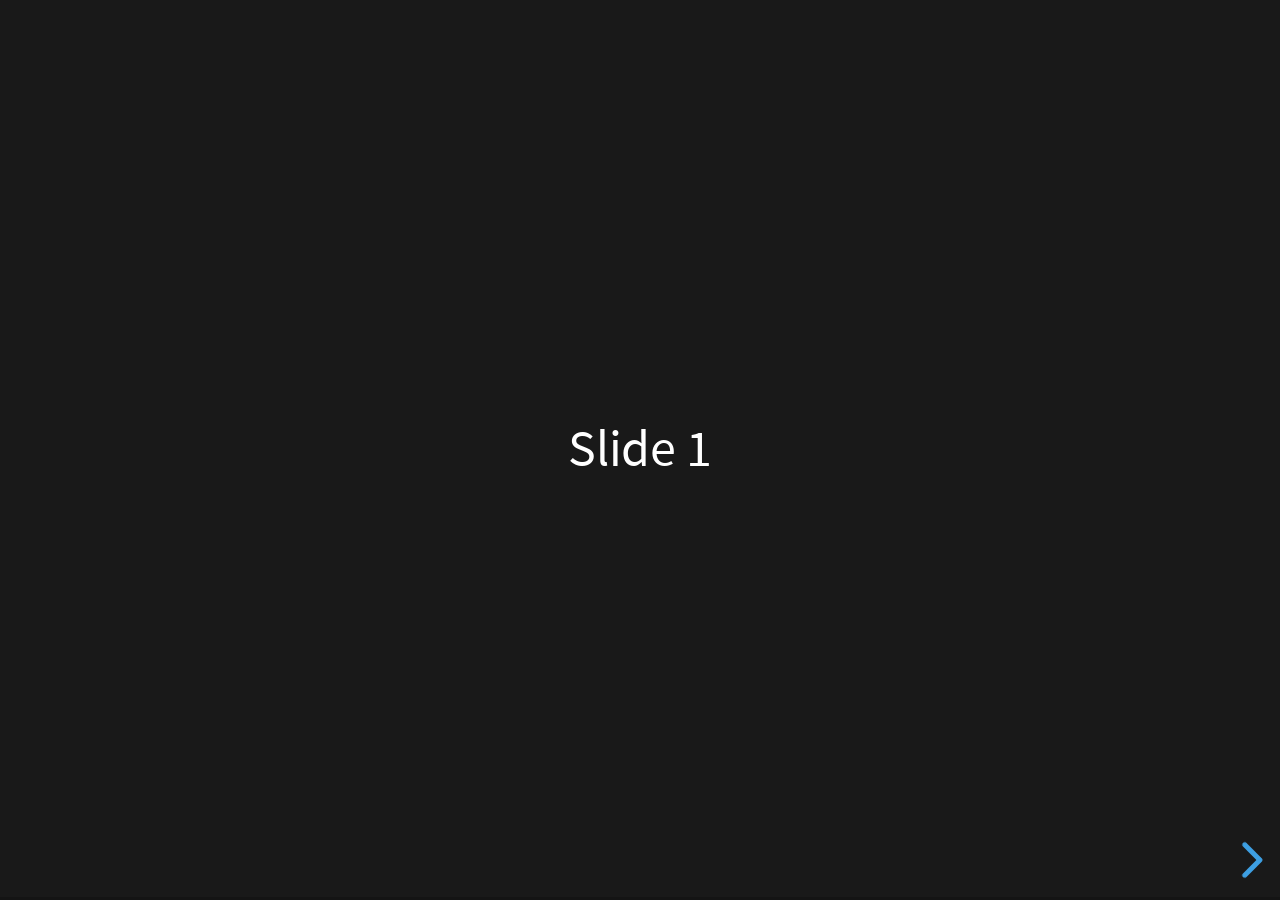
<file: presentation/vendor/reveal/index.html>
<!doctype html>
<html lang="en">
	<head>
		<meta charset="utf-8">
		<meta name="viewport" content="width=device-width, initial-scale=1.0, maximum-scale=1.0, user-scalable=no">

		<title>reveal.js</title>

		<link rel="stylesheet" href="dist/reset.css">
		<link rel="stylesheet" href="dist/reveal.css">
		<link rel="stylesheet" href="dist/theme/black.css">

		<!-- Theme used for syntax highlighted code -->
		<link rel="stylesheet" href="plugin/highlight/monokai.css">
	</head>
	<body>
		<div class="reveal">
			<div class="slides">
				<section>Slide 1</section>
				<section>Slide 2</section>
			</div>
		</div>

		<script src="dist/reveal.js"></script>
		<script src="plugin/notes/notes.js"></script>
		<script src="plugin/markdown/markdown.js"></script>
		<script src="plugin/highlight/highlight.js"></script>
		<script>
			// More info about initialization & config:
			// - https://revealjs.com/initialization/
			// - https://revealjs.com/config/
			Reveal.initialize({
				hash: true,

				// Learn about plugins: https://revealjs.com/plugins/
				plugins: [ RevealMarkdown, RevealHighlight, RevealNotes ]
			});
		</script>
	</body>
</html>
</file>
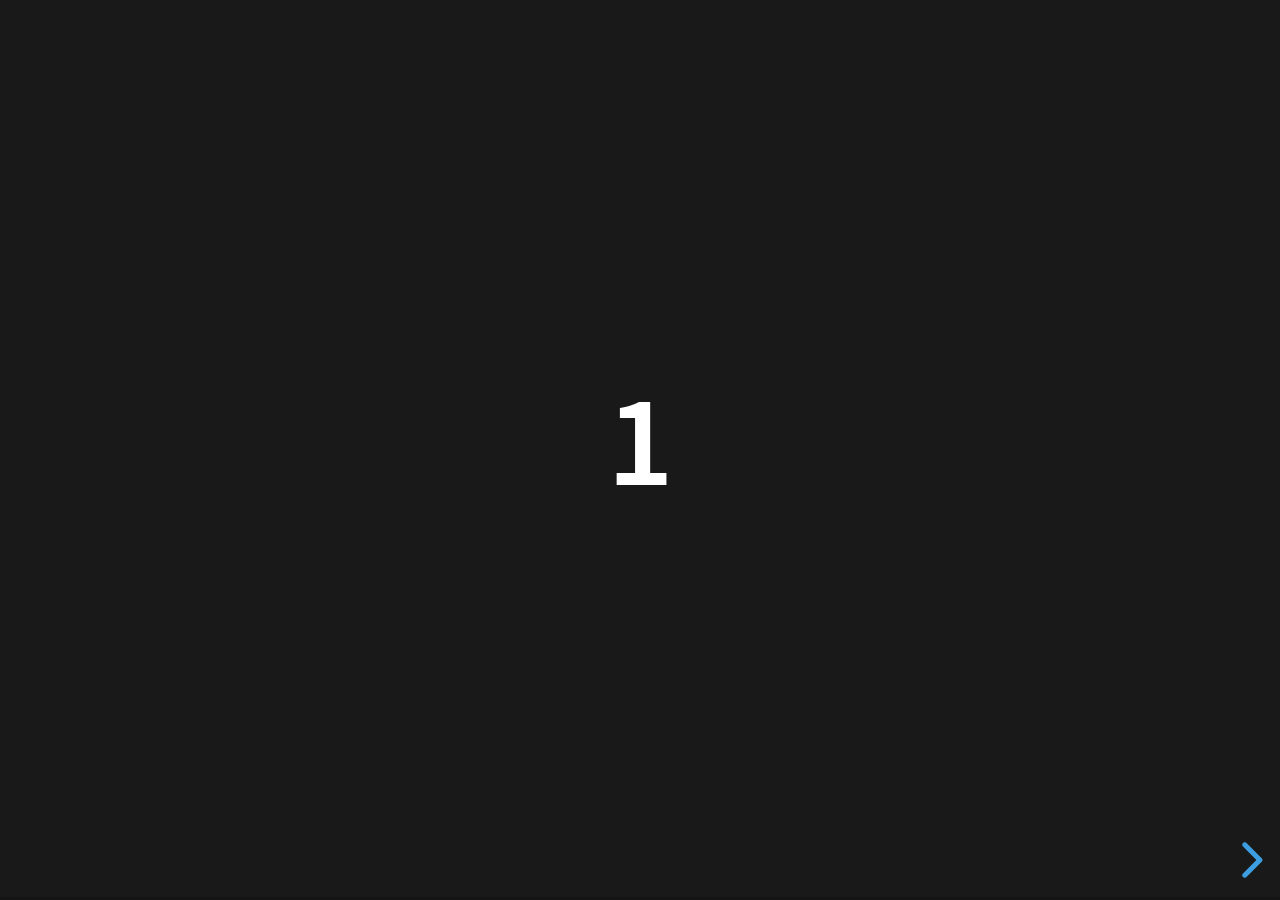
<file: presentation/vendor/reveal/examples/500-slides.html>
<!doctype html>
<html lang="en">
	<head>
		<meta charset="utf-8">

		<title>reveal.js - 500 slides</title>

		<meta name="viewport" content="width=device-width, initial-scale=1.0, maximum-scale=1.0, user-scalable=no">

		<link rel="stylesheet" href="../dist/reveal.css">
		<link rel="stylesheet" href="../dist/theme/black.css">
	</head>

	<body>
		<div class="reveal">
			<div class="slides">
				<section><h1>1</h1></section>
				<section><h1>2</h1></section>
				<section><h1>3</h1></section>
				<section><h1>4</h1></section>
				<section><h1>5</h1></section>
				<section><h1>6</h1></section>
				<section><h1>7</h1></section>
				<section><h1>8</h1></section>
				<section><h1>9</h1></section>
				<section><h1>10</h1></section>
				<section><h1>11</h1></section>
				<section><h1>12</h1></section>
				<section><h1>13</h1></section>
				<section><h1>14</h1></section>
				<section><h1>15</h1></section>
				<section><h1>16</h1></section>
				<section><h1>17</h1></section>
				<section><h1>18</h1></section>
				<section><h1>19</h1></section>
				<section><h1>20</h1></section>
				<section><h1>21</h1></section>
				<section><h1>22</h1></section>
				<section><h1>23</h1></section>
				<section><h1>24</h1></section>
				<section><h1>25</h1></section>
				<section><h1>26</h1></section>
				<section><h1>27</h1></section>
				<section><h1>28</h1></section>
				<section><h1>29</h1></section>
				<section><h1>30</h1></section>
				<section><h1>31</h1></section>
				<section><h1>32</h1></section>
				<section><h1>33</h1></section>
				<section><h1>34</h1></section>
				<section><h1>35</h1></section>
				<section><h1>36</h1></section>
				<section><h1>37</h1></section>
				<section><h1>38</h1></section>
				<section><h1>39</h1></section>
				<section><h1>40</h1></section>
				<section><h1>41</h1></section>
				<section><h1>42</h1></section>
				<section><h1>43</h1></section>
				<section><h1>44</h1></section>
				<section><h1>45</h1></section>
				<section><h1>46</h1></section>
				<section><h1>47</h1></section>
				<section><h1>48</h1></section>
				<section><h1>49</h1></section>
				<section><h1>50</h1></section>
				<section><h1>51</h1></section>
				<section><h1>52</h1></section>
				<section><h1>53</h1></section>
				<section><h1>54</h1></section>
				<section><h1>55</h1></section>
				<section><h1>56</h1></section>
				<section><h1>57</h1></section>
				<section><h1>58</h1></section>
				<section><h1>59</h1></section>
				<section><h1>60</h1></section>
				<section><h1>61</h1></section>
				<section><h1>62</h1></section>
				<section><h1>63</h1></section>
				<section><h1>64</h1></section>
				<section><h1>65</h1></section>
				<section><h1>66</h1></section>
				<section><h1>67</h1></section>
				<section><h1>68</h1></section>
				<section><h1>69</h1></section>
				<section><h1>70</h1></section>
				<section><h1>71</h1></section>
				<section><h1>72</h1></section>
				<section><h1>73</h1></section>
				<section><h1>74</h1></section>
				<section><h1>75</h1></section>
				<section><h1>76</h1></section>
				<section><h1>77</h1></section>
				<section><h1>78</h1></section>
				<section><h1>79</h1></section>
				<section><h1>80</h1></section>
				<section><h1>81</h1></section>
				<section><h1>82</h1></section>
				<section><h1>83</h1></section>
				<section><h1>84</h1></section>
				<section><h1>85</h1></section>
				<section><h1>86</h1></section>
				<section><h1>87</h1></section>
				<section><h1>88</h1></section>
				<section><h1>89</h1></section>
				<section><h1>90</h1></section>
				<section><h1>91</h1></section>
				<section><h1>92</h1></section>
				<section><h1>93</h1></section>
				<section><h1>94</h1></section>
				<section><h1>95</h1></section>
				<section><h1>96</h1></section>
				<section><h1>97</h1></section>
				<section><h1>98</h1></section>
				<section><h1>99</h1></section>
				<section><h1>100</h1></section>
				<section><h1>101</h1></section>
				<section><h1>102</h1></section>
				<section><h1>103</h1></section>
				<section><h1>104</h1></section>
				<section><h1>105</h1></section>
				<section><h1>106</h1></section>
				<section><h1>107</h1></section>
				<section><h1>108</h1></section>
				<section><h1>109</h1></section>
				<section><h1>110</h1></section>
				<section><h1>111</h1></section>
				<section><h1>112</h1></section>
				<section><h1>113</h1></section>
				<section><h1>114</h1></section>
				<section><h1>115</h1></section>
				<section><h1>116</h1></section>
				<section><h1>117</h1></section>
				<section><h1>118</h1></section>
				<section><h1>119</h1></section>
				<section><h1>120</h1></section>
				<section><h1>121</h1></section>
				<section><h1>122</h1></section>
				<section><h1>123</h1></section>
				<section><h1>124</h1></section>
				<section><h1>125</h1></section>
				<section><h1>126</h1></section>
				<section><h1>127</h1></section>
				<section><h1>128</h1></section>
				<section><h1>129</h1></section>
				<section><h1>130</h1></section>
				<section><h1>131</h1></section>
				<section><h1>132</h1></section>
				<section><h1>133</h1></section>
				<section><h1>134</h1></section>
				<section><h1>135</h1></section>
				<section><h1>136</h1></section>
				<section><h1>137</h1></section>
				<section><h1>138</h1></section>
				<section><h1>139</h1></section>
				<section><h1>140</h1></section>
				<section><h1>141</h1></section>
				<section><h1>142</h1></section>
				<section><h1>143</h1></section>
				<section><h1>144</h1></section>
				<section><h1>145</h1></section>
				<section><h1>146</h1></section>
				<section><h1>147</h1></section>
				<section><h1>148</h1></section>
				<section><h1>149</h1></section>
				<section><h1>150</h1></section>
				<section><h1>151</h1></section>
				<section><h1>152</h1></section>
				<section><h1>153</h1></section>
				<section><h1>154</h1></section>
				<section><h1>155</h1></section>
				<section><h1>156</h1></section>
				<section><h1>157</h1></section>
				<section><h1>158</h1></section>
				<section><h1>159</h1></section>
				<section><h1>160</h1></section>
				<section><h1>161</h1></section>
				<section><h1>162</h1></section>
				<section><h1>163</h1></section>
				<section><h1>164</h1></section>
				<section><h1>165</h1></section>
				<section><h1>166</h1></section>
				<section><h1>167</h1></section>
				<section><h1>168</h1></section>
				<section><h1>169</h1></section>
				<section><h1>170</h1></section>
				<section><h1>171</h1></section>
				<section><h1>172</h1></section>
				<section><h1>173</h1></section>
				<section><h1>174</h1></section>
				<section><h1>175</h1></section>
				<section><h1>176</h1></section>
				<section><h1>177</h1></section>
				<section><h1>178</h1></section>
				<section><h1>179</h1></section>
				<section><h1>180</h1></section>
				<section><h1>181</h1></section>
				<section><h1>182</h1></section>
				<section><h1>183</h1></section>
				<section><h1>184</h1></section>
				<section><h1>185</h1></section>
				<section><h1>186</h1></section>
				<section><h1>187</h1></section>
				<section><h1>188</h1></section>
				<section><h1>189</h1></section>
				<section><h1>190</h1></section>
				<section><h1>191</h1></section>
				<section><h1>192</h1></section>
				<section><h1>193</h1></section>
				<section><h1>194</h1></section>
				<section><h1>195</h1></section>
				<section><h1>196</h1></section>
				<section><h1>197</h1></section>
				<section><h1>198</h1></section>
				<section><h1>199</h1></section>
				<section><h1>200</h1></section>
				<section><h1>201</h1></section>
				<section><h1>202</h1></section>
				<section><h1>203</h1></section>
				<section><h1>204</h1></section>
				<section><h1>205</h1></section>
				<section><h1>206</h1></section>
				<section><h1>207</h1></section>
				<section><h1>208</h1></section>
				<section><h1>209</h1></section>
				<section><h1>210</h1></section>
				<section><h1>211</h1></section>
				<section><h1>212</h1></section>
				<section><h1>213</h1></section>
				<section><h1>214</h1></section>
				<section><h1>215</h1></section>
				<section><h1>216</h1></section>
				<section><h1>217</h1></section>
				<section><h1>218</h1></section>
				<section><h1>219</h1></section>
				<section><h1>220</h1></section>
				<section><h1>221</h1></section>
				<section><h1>222</h1></section>
				<section><h1>223</h1></section>
				<section><h1>224</h1></section>
				<section><h1>225</h1></section>
				<section><h1>226</h1></section>
				<section><h1>227</h1></section>
				<section><h1>228</h1></section>
				<section><h1>229</h1></section>
				<section><h1>230</h1></section>
				<section><h1>231</h1></section>
				<section><h1>232</h1></section>
				<section><h1>233</h1></section>
				<section><h1>234</h1></section>
				<section><h1>235</h1></section>
				<section><h1>236</h1></section>
				<section><h1>237</h1></section>
				<section><h1>238</h1></section>
				<section><h1>239</h1></section>
				<section><h1>240</h1></section>
				<section><h1>241</h1></section>
				<section><h1>242</h1></section>
				<section><h1>243</h1></section>
				<section><h1>244</h1></section>
				<section><h1>245</h1></section>
				<section><h1>246</h1></section>
				<section><h1>247</h1></section>
				<section><h1>248</h1></section>
				<section><h1>249</h1></section>
				<section><h1>250</h1></section>
				<section><h1>251</h1></section>
				<section><h1>252</h1></section>
				<section><h1>253</h1></section>
				<section><h1>254</h1></section>
				<section><h1>255</h1></section>
				<section><h1>256</h1></section>
				<section><h1>257</h1></section>
				<section><h1>258</h1></section>
				<section><h1>259</h1></section>
				<section><h1>260</h1></section>
				<section><h1>261</h1></section>
				<section><h1>262</h1></section>
				<section><h1>263</h1></section>
				<section><h1>264</h1></section>
				<section><h1>265</h1></section>
				<section><h1>266</h1></section>
				<section><h1>267</h1></section>
				<section><h1>268</h1></section>
				<section><h1>269</h1></section>
				<section><h1>270</h1></section>
				<section><h1>271</h1></section>
				<section><h1>272</h1></section>
				<section><h1>273</h1></section>
				<section><h1>274</h1></section>
				<section><h1>275</h1></section>
				<section><h1>276</h1></section>
				<section><h1>277</h1></section>
				<section><h1>278</h1></section>
				<section><h1>279</h1></section>
				<section><h1>280</h1></section>
				<section><h1>281</h1></section>
				<section><h1>282</h1></section>
				<section><h1>283</h1></section>
				<section><h1>284</h1></section>
				<section><h1>285</h1></section>
				<section><h1>286</h1></section>
				<section><h1>287</h1></section>
				<section><h1>288</h1></section>
				<section><h1>289</h1></section>
				<section><h1>290</h1></section>
				<section><h1>291</h1></section>
				<section><h1>292</h1></section>
				<section><h1>293</h1></section>
				<section><h1>294</h1></section>
				<section><h1>295</h1></section>
				<section><h1>296</h1></section>
				<section><h1>297</h1></section>
				<section><h1>298</h1></section>
				<section><h1>299</h1></section>
				<section><h1>300</h1></section>
				<section><h1>301</h1></section>
				<section><h1>302</h1></section>
				<section><h1>303</h1></section>
				<section><h1>304</h1></section>
				<section><h1>305</h1></section>
				<section><h1>306</h1></section>
				<section><h1>307</h1></section>
				<section><h1>308</h1></section>
				<section><h1>309</h1></section>
				<section><h1>310</h1></section>
				<section><h1>311</h1></section>
				<section><h1>312</h1></section>
				<section><h1>313</h1></section>
				<section><h1>314</h1></section>
				<section><h1>315</h1></section>
				<section><h1>316</h1></section>
				<section><h1>317</h1></section>
				<section><h1>318</h1></section>
				<section><h1>319</h1></section>
				<section><h1>320</h1></section>
				<section><h1>321</h1></section>
				<section><h1>322</h1></section>
				<section><h1>323</h1></section>
				<section><h1>324</h1></section>
				<section><h1>325</h1></section>
				<section><h1>326</h1></section>
				<section><h1>327</h1></section>
				<section><h1>328</h1></section>
				<section><h1>329</h1></section>
				<section><h1>330</h1></section>
				<section><h1>331</h1></section>
				<section><h1>332</h1></section>
				<section><h1>333</h1></section>
				<section><h1>334</h1></section>
				<section><h1>335</h1></section>
				<section><h1>336</h1></section>
				<section><h1>337</h1></section>
				<section><h1>338</h1></section>
				<section><h1>339</h1></section>
				<section><h1>340</h1></section>
				<section><h1>341</h1></section>
				<section><h1>342</h1></section>
				<section><h1>343</h1></section>
				<section><h1>344</h1></section>
				<section><h1>345</h1></section>
				<section><h1>346</h1></section>
				<section><h1>347</h1></section>
				<section><h1>348</h1></section>
				<section><h1>349</h1></section>
				<section><h1>350</h1></section>
				<section><h1>351</h1></section>
				<section><h1>352</h1></section>
				<section><h1>353</h1></section>
				<section><h1>354</h1></section>
				<section><h1>355</h1></section>
				<section><h1>356</h1></section>
				<section><h1>357</h1></section>
				<section><h1>358</h1></section>
				<section><h1>359</h1></section>
				<section><h1>360</h1></section>
				<section><h1>361</h1></section>
				<section><h1>362</h1></section>
				<section><h1>363</h1></section>
				<section><h1>364</h1></section>
				<section><h1>365</h1></section>
				<section><h1>366</h1></section>
				<section><h1>367</h1></section>
				<section><h1>368</h1></section>
				<section><h1>369</h1></section>
				<section><h1>370</h1></section>
				<section><h1>371</h1></section>
				<section><h1>372</h1></section>
				<section><h1>373</h1></section>
				<section><h1>374</h1></section>
				<section><h1>375</h1></section>
				<section><h1>376</h1></section>
				<section><h1>377</h1></section>
				<section><h1>378</h1></section>
				<section><h1>379</h1></section>
				<section><h1>380</h1></section>
				<section><h1>381</h1></section>
				<section><h1>382</h1></section>
				<section><h1>383</h1></section>
				<section><h1>384</h1></section>
				<section><h1>385</h1></section>
				<section><h1>386</h1></section>
				<section><h1>387</h1></section>
				<section><h1>388</h1></section>
				<section><h1>389</h1></section>
				<section><h1>390</h1></section>
				<section><h1>391</h1></section>
				<section><h1>392</h1></section>
				<section><h1>393</h1></section>
				<section><h1>394</h1></section>
				<section><h1>395</h1></section>
				<section><h1>396</h1></section>
				<section><h1>397</h1></section>
				<section><h1>398</h1></section>
				<section><h1>399</h1></section>
				<section><h1>400</h1></section>
				<section><h1>401</h1></section>
				<section><h1>402</h1></section>
				<section><h1>403</h1></section>
				<section><h1>404</h1></section>
				<section><h1>405</h1></section>
				<section><h1>406</h1></section>
				<section><h1>407</h1></section>
				<section><h1>408</h1></section>
				<section><h1>409</h1></section>
				<section><h1>410</h1></section>
				<section><h1>411</h1></section>
				<section><h1>412</h1></section>
				<section><h1>413</h1></section>
				<section><h1>414</h1></section>
				<section><h1>415</h1></section>
				<section><h1>416</h1></section>
				<section><h1>417</h1></section>
				<section><h1>418</h1></section>
				<section><h1>419</h1></section>
				<section><h1>420</h1></section>
				<section><h1>421</h1></section>
				<section><h1>422</h1></section>
				<section><h1>423</h1></section>
				<section><h1>424</h1></section>
				<section><h1>425</h1></section>
				<section><h1>426</h1></section>
				<section><h1>427</h1></section>
				<section><h1>428</h1></section>
				<section><h1>429</h1></section>
				<section><h1>430</h1></section>
				<section><h1>431</h1></section>
				<section><h1>432</h1></section>
				<section><h1>433</h1></section>
				<section><h1>434</h1></section>
				<section><h1>435</h1></section>
				<section><h1>436</h1></section>
				<section><h1>437</h1></section>
				<section><h1>438</h1></section>
				<section><h1>439</h1></section>
				<section><h1>440</h1></section>
				<section><h1>441</h1></section>
				<section><h1>442</h1></section>
				<section><h1>443</h1></section>
				<section><h1>444</h1></section>
				<section><h1>445</h1></section>
				<section><h1>446</h1></section>
				<section><h1>447</h1></section>
				<section><h1>448</h1></section>
				<section><h1>449</h1></section>
				<section><h1>450</h1></section>
				<section><h1>451</h1></section>
				<section><h1>452</h1></section>
				<section><h1>453</h1></section>
				<section><h1>454</h1></section>
				<section><h1>455</h1></section>
				<section><h1>456</h1></section>
				<section><h1>457</h1></section>
				<section><h1>458</h1></section>
				<section><h1>459</h1></section>
				<section><h1>460</h1></section>
				<section><h1>461</h1></section>
				<section><h1>462</h1></section>
				<section><h1>463</h1></section>
				<section><h1>464</h1></section>
				<section><h1>465</h1></section>
				<section><h1>466</h1></section>
				<section><h1>467</h1></section>
				<section><h1>468</h1></section>
				<section><h1>469</h1></section>
				<section><h1>470</h1></section>
				<section><h1>471</h1></section>
				<section><h1>472</h1></section>
				<section><h1>473</h1></section>
				<section><h1>474</h1></section>
				<section><h1>475</h1></section>
				<section><h1>476</h1></section>
				<section><h1>477</h1></section>
				<section><h1>478</h1></section>
				<section><h1>479</h1></section>
				<section><h1>480</h1></section>
				<section><h1>481</h1></section>
				<section><h1>482</h1></section>
				<section><h1>483</h1></section>
				<section><h1>484</h1></section>
				<section><h1>485</h1></section>
				<section><h1>486</h1></section>
				<section><h1>487</h1></section>
				<section><h1>488</h1></section>
				<section><h1>489</h1></section>
				<section><h1>490</h1></section>
				<section><h1>491</h1></section>
				<section><h1>492</h1></section>
				<section><h1>493</h1></section>
				<section><h1>494</h1></section>
				<section><h1>495</h1></section>
				<section><h1>496</h1></section>
				<section><h1>497</h1></section>
				<section><h1>498</h1></section>
				<section><h1>499</h1></section>
			</div>
		</div>

		<script src="../dist/reveal.js"></script>
		<script>
			Reveal.initialize({
				transition: 'linear'
			});
		</script>
	</body>
</html>
</file>
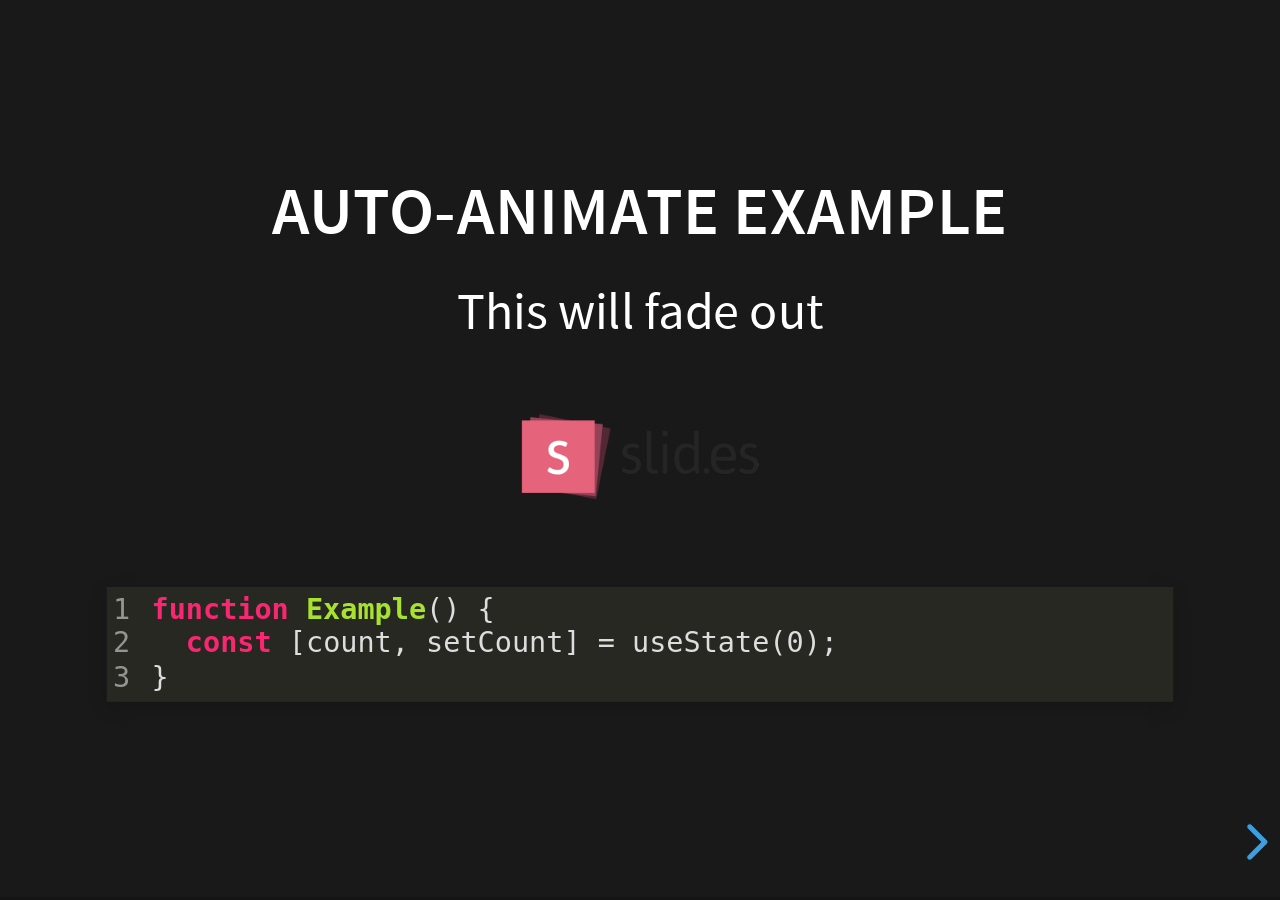
<file: presentation/vendor/reveal/examples/auto-animate.html>
<!doctype html>
<html lang="en">

	<head>
		<meta charset="utf-8">

		<title>reveal.js - Auto Animate</title>

		<meta name="viewport" content="width=device-width, initial-scale=1.0, maximum-scale=1.0, user-scalable=no">

		<link rel="stylesheet" href="../dist/reveal.css">
		<link rel="stylesheet" href="../dist/theme/black.css" id="theme">
		<link rel="stylesheet" href="../plugin/highlight/monokai.css">
	</head>

	<body>

		<div class="reveal">

			<div class="slides">
				<section data-auto-animate data-auto-animate-unmatched="fade">
					<h3>Auto-Animate Example</h3>
					<p>This will fade out</p>
					<img src="assets/image1.png" style="height: 100px;">
					<pre data-id="code"><code data-line-numbers class="hljs" data-trim>
						function Example() {
						  const [count, setCount] = useState(0);
						}
					</code></pre>
				</section>
				<section data-auto-animate data-auto-animate-unmatched="fade">
					<h3>Auto-Animate Example</h3>
					<p style="opacity: 0.2; margin-top: 100px;">This will fade out</p>
					<p>This element is unmatched</p>
					<img src="assets/image1.png" style="height: 150px;">
					<pre data-id="code"><code data-line-numbers class="hljs" data-trim>
						function Example() {
						  New line!
						  const [count, setCount] = useState(0);
						}
					</code></pre>
				</section>

				<section data-auto-animate>
					<p data-id="text-props" style="background: #555; line-height: 1em; letter-spacing: 0em;">Line Height & Letter Spacing</p>
				</section>
				<section data-auto-animate>
					<p data-id="text-props" style="background: #555; line-height: 3em; letter-spacing: 0.2em;">Line Height & Letter Spacing</p>
				</section>

				<section>
					<section data-auto-animate>
						<pre data-id="code"><code data-line-numbers class="hljs" data-trim>
							import React, { useState } from 'react';

							function Example() {
							  const [count, setCount] = useState(0);

							  return (
							    ...
							  );
							}
						</code></pre>
					</section>
					<section data-auto-animate>
						<pre data-id="code"><code data-line-numbers class="hljs" data-trim>
							function Example() {
							  const [count, setCount] = useState(0);

							  return (
							    &lt;div&gt;
							      &lt;p&gt;You clicked {count} times&lt;/p&gt;
							      &lt;button onClick={() =&gt; setCount(count + 1)}&gt;
							        Click me
							      &lt;/button&gt;
							    &lt;/div&gt;
							  );
							}
						</code></pre>
					</section>
					<section data-auto-animate>
						<pre data-id="code"><code data-line-numbers class="hljs" data-trim>
							function Example() {
							  // A comment!
							  const [count, setCount] = useState(0);

							  return (
							    &lt;div&gt;
							      &lt;p&gt;You clicked {count} times&lt;/p&gt;
							      &lt;button onClick={() =&gt; setCount(count + 1)}&gt;
							        Click me
							      &lt;/button&gt;
							    &lt;/div&gt;
							  );
							}
						</code></pre>
					</section>
				</section>

				<section>
					<section data-auto-animate>
						<h3>Swapping list items</h3>
						<ul>
							<li>One</li>
							<li>Two</li>
							<li>Three</li>
						</ul>
					</section>
					<section data-auto-animate>
						<h3>Swapping list items</h3>
						<ul>
							<li>Two</li>
							<li>One</li>
							<li>Three</li>
						</ul>
					</section>
					<section data-auto-animate>
						<h3>Swapping list items</h3>
						<ul>
							<li>Two</li>
							<li>Three</li>
							<li>One</li>
						</ul>
					</section>
				</section>

				<section data-auto-animate style="height: 600px">
					<h3 style="opacity: 0.3; font-size: 18px;">SLIDE 1</h3>
					<h2 data-id="title" style="margin-top: 260px;">Animate Anything</h2>
					<div data-id="1" style="background: white; position: absolute; top: 150px; left: 16%; width: 60px; height: 60px;"></div>
					<div data-id="2" style="background: white; position: absolute; top: 150px; left: 36%; width: 60px; height: 60px;"></div>
					<div data-id="3" style="background: white; position: absolute; top: 150px; left: 56%; width: 60px; height: 60px;"></div>
					<div data-id="4" style="background: white; position: absolute; top: 150px; left: 76%; width: 60px; height: 60px;"></div>
				</section>
				<section data-auto-animate style="height: 600px">
					<h3 style="opacity: 0.3; font-size: 18px;">SLIDE 2</h3>
					<h2 data-id="title" style="margin-top: 500px">With Auto Animate</h2>
					<div data-id="1" style="background: cyan; position: absolute; bottom: 190px; left: 16%; width: 60px; height: 60px;"></div>
					<div data-id="2" style="background: magenta; position: absolute; bottom: 190px; left: 36%; width: 60px; height: 160px;"></div>
					<div data-id="3" style="background: yellow; position: absolute; bottom: 190px; left: 56%; width: 60px; height: 260px;"></div>
					<div data-id="4" style="background: red; position: absolute; bottom: 190px; left: 76%; width: 60px; height: 360px;"></div>
				</section>
				<section data-auto-animate style="height: 600px">
					<h3 style="opacity: 0.3; font-size: 18px;">SLIDE 3</h3>
					<h2 data-id="title" style="margin-top: 500px; opacity: 0;">With Auto Animate</h2>
					<div data-id="1" style="background: cyan; position: absolute; top: 50%; left: 50%; width: 400px; height: 400px; margin: -200px 0 0 -200px; border-radius: 400px;"></div>
					<div data-id="2" style="background: magenta; position: absolute; top: 50%; left: 50%; width: 300px; height: 300px; margin: -150px 0 0 -150px; border-radius: 400px;"></div>
					<div data-id="3" style="background: yellow; position: absolute; top: 50%; left: 50%; width: 200px; height: 200px; margin: -100px 0 0 -100px; border-radius: 400px;"></div>
					<div data-id="4" style="background: red; position: absolute; top: 50%; left: 50%; width: 100px; height: 100px; margin: -50px 0 0 -50px; border-radius: 400px;"></div>
				</section>
				<section data-auto-animate style="height: 600px">
					<h3 style="opacity: 0.3; font-size: 18px;">SLIDE 3</h3>
					<h2 data-id="title" style="margin-top: 500px; opacity: 0;">With Auto Animate</h2>
					<div data-id="1" style="background: red; position: absolute; top: 250px; left: 16%; width: 60px; height: 60px;"></div>
					<div data-id="2" style="background: yellow; position: absolute; top: 250px; left: 36%; width: 60px; height: 60px;"></div>
					<div data-id="3" style="background: magenta; position: absolute; top: 250px; left: 56%; width: 60px; height: 60px;"></div>
					<div data-id="4" style="background: cyan; position: absolute; top: 250px; left: 76%; width: 60px; height: 60px;"></div>
				</section>

				<section data-auto-animate data-auto-animate-id="a">
					<h2>data-auto-animate-id="a"</h2>
					<h3>A1</h3>
				</section>
				<section data-auto-animate data-auto-animate-id="a">
					<h2>data-auto-animate-id="a"</h2>
					<h3>A1</h3>
					<h3>A2</h3>
				</section>
				<section data-auto-animate data-auto-animate-id="b">
					<h2>data-auto-animate-id="b"</h2>
					<h3>B1</h3>
				</section>
				<section data-auto-animate data-auto-animate-id="b">
					<h2>data-auto-animate-id="b"</h2>
					<h3>B1</h3>
					<h3>B2</h3>
				</section>

				<section>
					<section id="stacked-slide-1" data-auto-animate>
						<a href="#/stacked-slide-1">Slide 1</a><br>
						<a href="#/stacked-slide-2">Slide 2</a><br>
						<a href="#/stacked-slide-3">Slide 3</a><br>
						<a href="#/stacked-slide-4">Slide 4</a><br>
						<div data-id="anim" style="background: indigo; padding: 8px; width: 50px; height: 50px; position: absolute; left: 0px;">A</div>
					</section>
					<section id="stacked-slide-2" data-auto-animate>
						<a href="#/stacked-slide-1">Slide 1</a><br>
						<a href="#/stacked-slide-2">Slide 2</a><br>
						<a href="#/stacked-slide-3">Slide 3</a><br>
						<a href="#/stacked-slide-4">Slide 4</a><br>
						<div data-id="anim" style="background: indigo; padding: 8px; width: 50px; height: 50px; position: absolute; left: 25%;">A</div>
					</section>
					<section id="stacked-slide-3" data-auto-animate>
						<a href="#/stacked-slide-1">Slide 1</a><br>
						<a href="#/stacked-slide-2">Slide 2</a><br>
						<a href="#/stacked-slide-3">Slide 3</a><br>
						<a href="#/stacked-slide-4">Slide 4</a><br>
						<div data-id="anim" style="background: indigo; padding: 8px; width: 50px; height: 50px; position: absolute; left: 50%;">A</div>
					</section>
					<section id="stacked-slide-4" data-auto-animate>
						<a href="#/stacked-slide-1">Slide 1</a><br>
						<a href="#/stacked-slide-2">Slide 2</a><br>
						<a href="#/stacked-slide-3">Slide 3</a><br>
						<a href="#/stacked-slide-4">Slide 4</a><br>
						<div data-id="anim" style="background: indigo; padding: 8px; width: 50px; height: 50px; position: absolute; left: 75%;">A</div>
					</section>
				</section>

			</div>

		</div>

		<script src="../dist/reveal.js"></script>
		<script src="../plugin/highlight/highlight.js"></script>
		<script>
			Reveal.initialize({
				center: true,
				hash: true,
				plugins: [ RevealHighlight ]
			});
		</script>

	</body>
</html>
</file>
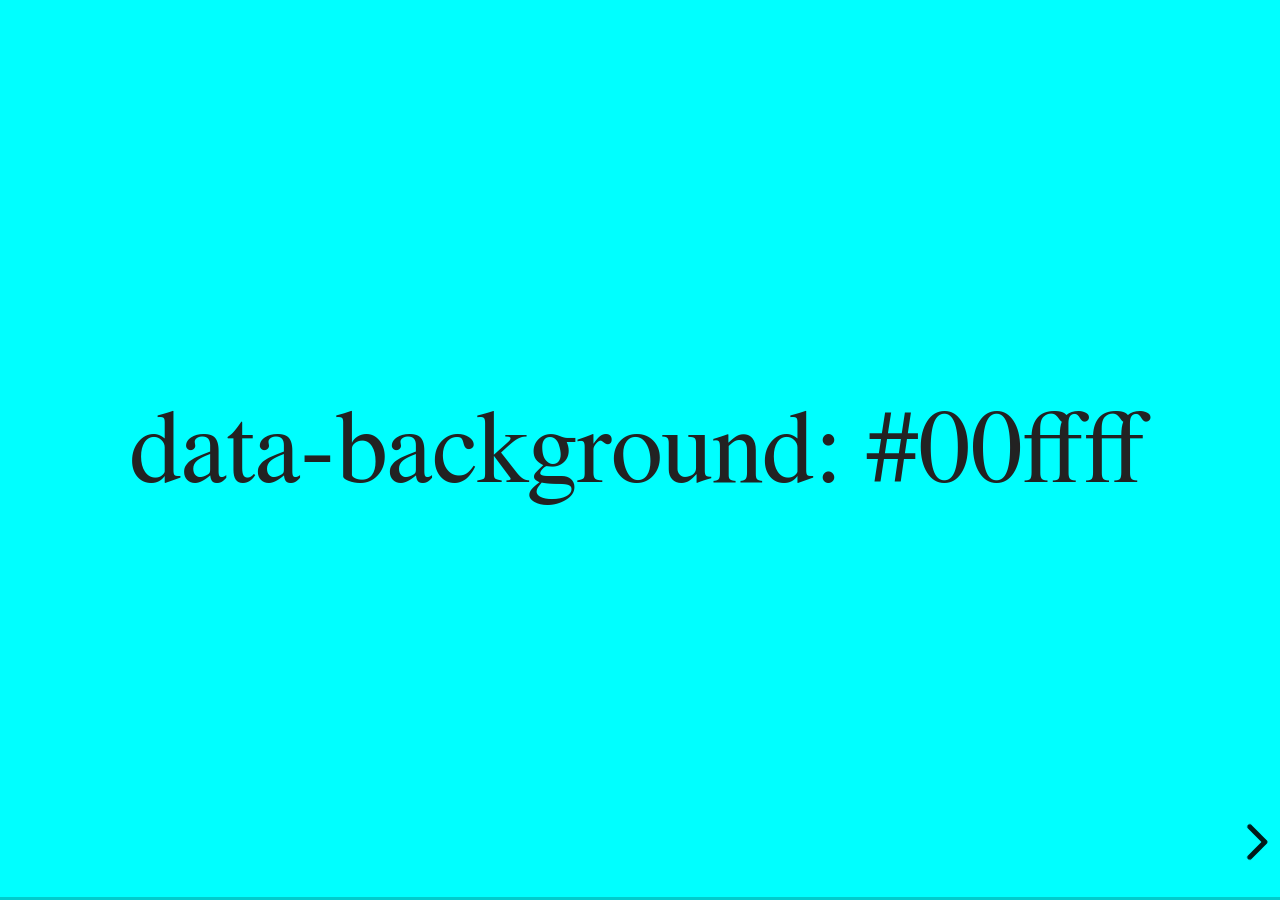
<file: presentation/vendor/reveal/examples/backgrounds.html>
<!doctype html>
<html lang="en">

	<head>
		<meta charset="utf-8">

		<title>reveal.js - Slide Backgrounds</title>

		<meta name="viewport" content="width=device-width, initial-scale=1.0, maximum-scale=1.0, user-scalable=no">

		<link rel="stylesheet" href="../dist/reveal.css">
		<link rel="stylesheet" href="../dist/theme/serif.css" id="theme">
		<style type="text/css" media="screen">
			.slides section.has-dark-background,
			.slides section.has-dark-background h2 {
				color: #fff;
			}
			.slides section.has-light-background,
			.slides section.has-light-background h2 {
				color: #222;
			}
		</style>
	</head>

	<body>

		<div class="reveal">

			<div class="slides">

				<section data-background="#00ffff">
					<h2>data-background: #00ffff</h2>
				</section>

				<section data-background="#bb00bb">
					<h2>data-background: #bb00bb</h2>
				</section>

				<section data-background-color="lightblue">
					<h2>data-background: lightblue</h2>
				</section>

				<section>
					<section data-background="#ff0000">
						<h2>data-background: #ff0000</h2>
					</section>
					<section data-background="rgba(0, 0, 0, 0.2)">
						<h2>data-background: rgba(0, 0, 0, 0.2)</h2>
					</section>
					<section data-background="salmon">
						<h2>data-background: salmon</h2>
					</section>
				</section>

				<section data-background="rgba(0, 100, 100, 0.2)">
					<section>
						<h2>Background applied to stack</h2>
					</section>
					<section>
						<h2>Background applied to stack</h2>
					</section>
					<section data-background="rgb(66, 66, 66)">
						<h2>Background applied to slide inside of stack</h2>
					</section>
				</section>

				<section data-background-transition="slide" data-background="assets/image1.png">
					<h2>Background image</h2>
				</section>

				<section>
					<section data-background-transition="slide" data-background="assets/image1.png">
						<h2>Background image</h2>
					</section>
					<section data-background-transition="slide" data-background="assets/image1.png">
						<h2>Background image</h2>
					</section>
				</section>

				<section data-background="assets/image2.png" data-background-size="100px" data-background-repeat="repeat" data-background-color="#111">
					<h2>Background image</h2>
					<pre>data-background-size="100px" data-background-repeat="repeat" data-background-color="#111"</pre>
				</section>

				<section data-background="#888888">
					<h2>Same background twice (1/2)</h2>
				</section>
				<section data-background="#888888">
					<h2>Same background twice (2/2)</h2>
				</section>

				<section data-background-video="https://s3.amazonaws.com/static.slid.es/site/homepage/v1/homepage-video-editor.mp4,https://s3.amazonaws.com/static.slid.es/site/homepage/v1/homepage-video-editor.webm">
					<h2>Video background</h2>
				</section>

				<section data-background-iframe="https://slides.com/news/make-better-presentations/embed?style=hidden&autoSlide=4000">
					<h2>Iframe background</h2>
				</section>

				<section>
					<section data-background="#417203">
						<h2>Same background twice vertical (1/2)</h2>
					</section>
					<section data-background="#417203">
						<h2>Same background twice vertical (2/2)</h2>
					</section>
				</section>

				<section data-background="#934f4d">
					<h2>Same background from horizontal to vertical (1/3)</h2>
				</section>
				<section>
					<section data-background="#934f4d">
						<h2>Same background from horizontal to vertical (2/3)</h2>
					</section>
					<section data-background="#934f4d">
						<h2>Same background from horizontal to vertical (3/3)</h2>
					</section>
				</section>

			</div>

		</div>

		<script src="../dist/reveal.js"></script>
		<script>

			// Full list of configuration options:
			// https://revealjs.revealjs.com/config/
			Reveal.initialize({
				center: true,

				transition: 'linear',
				// transitionSpeed: 'slow',
				// backgroundTransition: 'slide'
			});

		</script>

	</body>
</html>
</file>
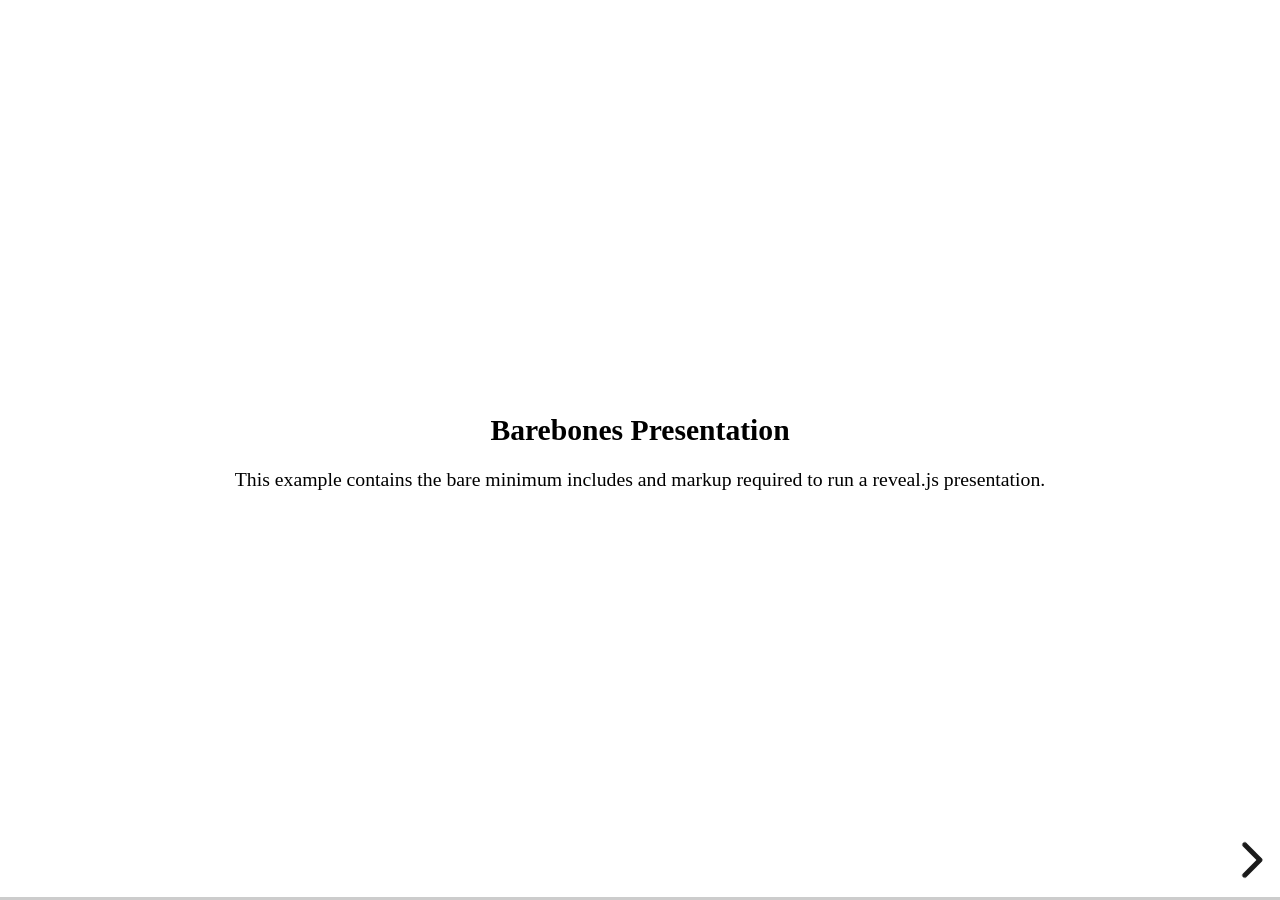
<file: presentation/vendor/reveal/examples/barebones.html>
<!doctype html>
<html lang="en">
	<head>
		<meta charset="utf-8">
		<title>reveal.js - Barebones</title>
		<link rel="stylesheet" href="../dist/reveal.css">
	</head>
	<body>

		<div class="reveal">
			<div class="slides">

				<section>
					<h2>Barebones Presentation</h2>
					<p>This example contains the bare minimum includes and markup required to run a reveal.js presentation.</p>
				</section>

				<section>
					<h2>No Theme</h2>
					<p>There's no theme included, so it will fall back on browser defaults.</p>
				</section>

			</div>
		</div>

		<script src="../dist/reveal.js"></script>
		<script>
			Reveal.initialize();
		</script>

	</body>
</html>
</file>
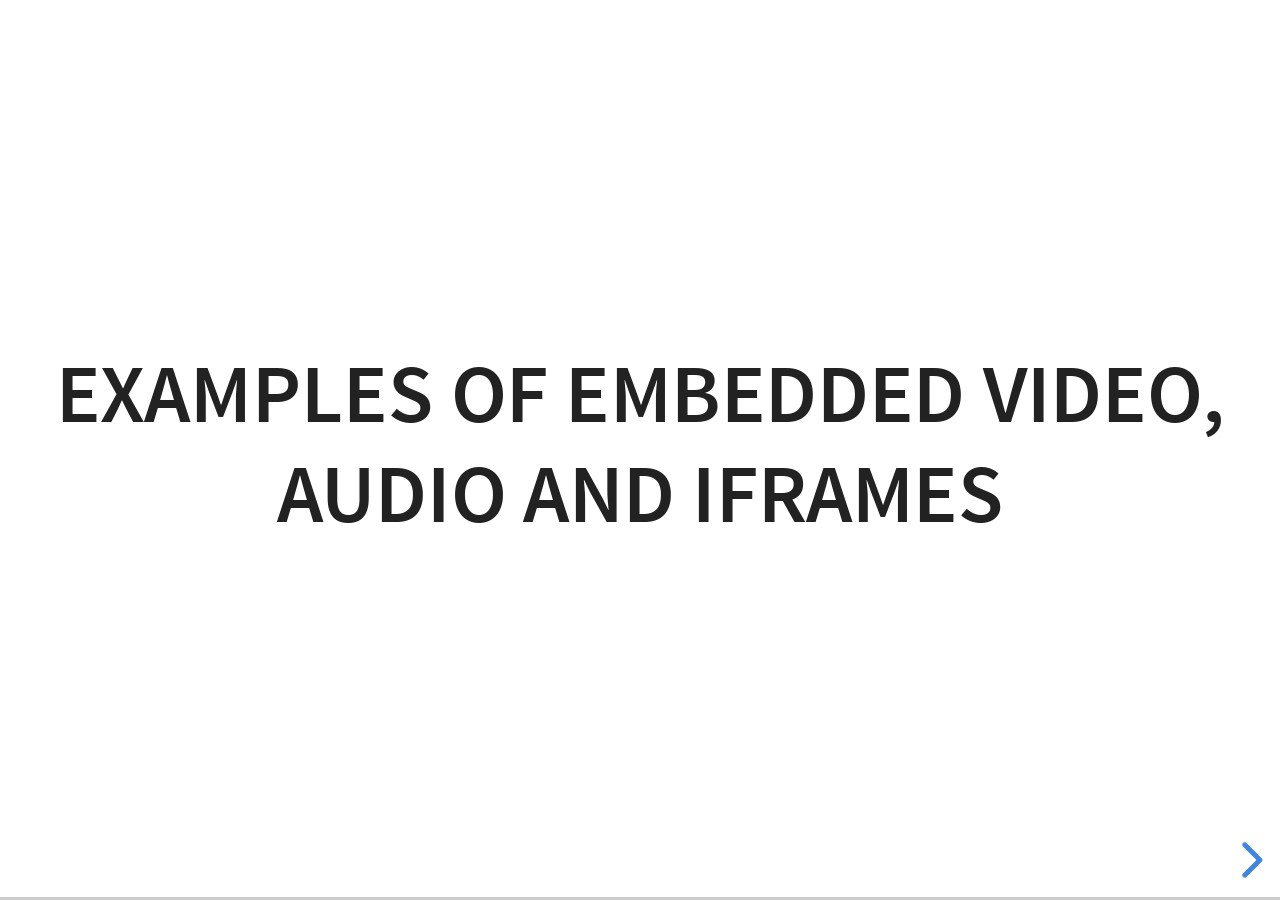
<file: presentation/vendor/reveal/examples/media.html>
<!doctype html>
<html lang="en">

	<head>
		<meta charset="utf-8">

		<title>reveal.js - Video, Audio and Iframes</title>

		<meta name="viewport" content="width=device-width, initial-scale=1.0, maximum-scale=1.0, user-scalable=no">

		<link rel="stylesheet" href="../dist/reveal.css">
		<link rel="stylesheet" href="../dist/theme/white.css" id="theme">
	</head>

	<body>

		<div class="reveal">

			<div class="slides">

				<section>
					<h2>Examples of embedded Video, Audio and Iframes</h2>
				</section>

				<section>
					<h2>Iframe</h2>
					<iframe data-autoplay width="700" height="540" src="https://slides.com/news/auto-animate/embed" frameborder="0"></iframe>
				</section>

				<section data-background-iframe="https://www.youtube.com/embed/h1_nyI3z8gI" data-background-interactive>
					<h2 style="color: #fff;">Iframe Background</h2>
				</section>

				<section>
					<h2>Video</h2>
					<video src="http://clips.vorwaerts-gmbh.de/big_buck_bunny.mp4" data-autoplay></video>
				</section>

				<section data-background-video="http://clips.vorwaerts-gmbh.de/big_buck_bunny.mp4">
					<h2>Background Video</h2>
				</section>

				<section>
					<h2>Auto-playing audio</h2>
					<audio src="assets/beeping.wav" data-autoplay></audio>
				</section>

				<section>
					<h2>Audio inside slide fragments</h2>
					<div class="fragment">
						Beep 1
						<audio src="assets/beeping.wav" data-autoplay></audio>
					</div>
					<div class="fragment">
						Beep 2
						<audio src="assets/beeping.wav" data-autoplay></audio>
					</div>
				</section>

				<section>
					<h2>Audio with controls</h2>
					<audio src="assets/beeping.wav" controls></audio>
				</section>

			</div>

		</div>

		<script src="../dist/reveal.js"></script>
		<script>
			Reveal.initialize({hash: true});
		</script>

	</body>
</html>
</file>
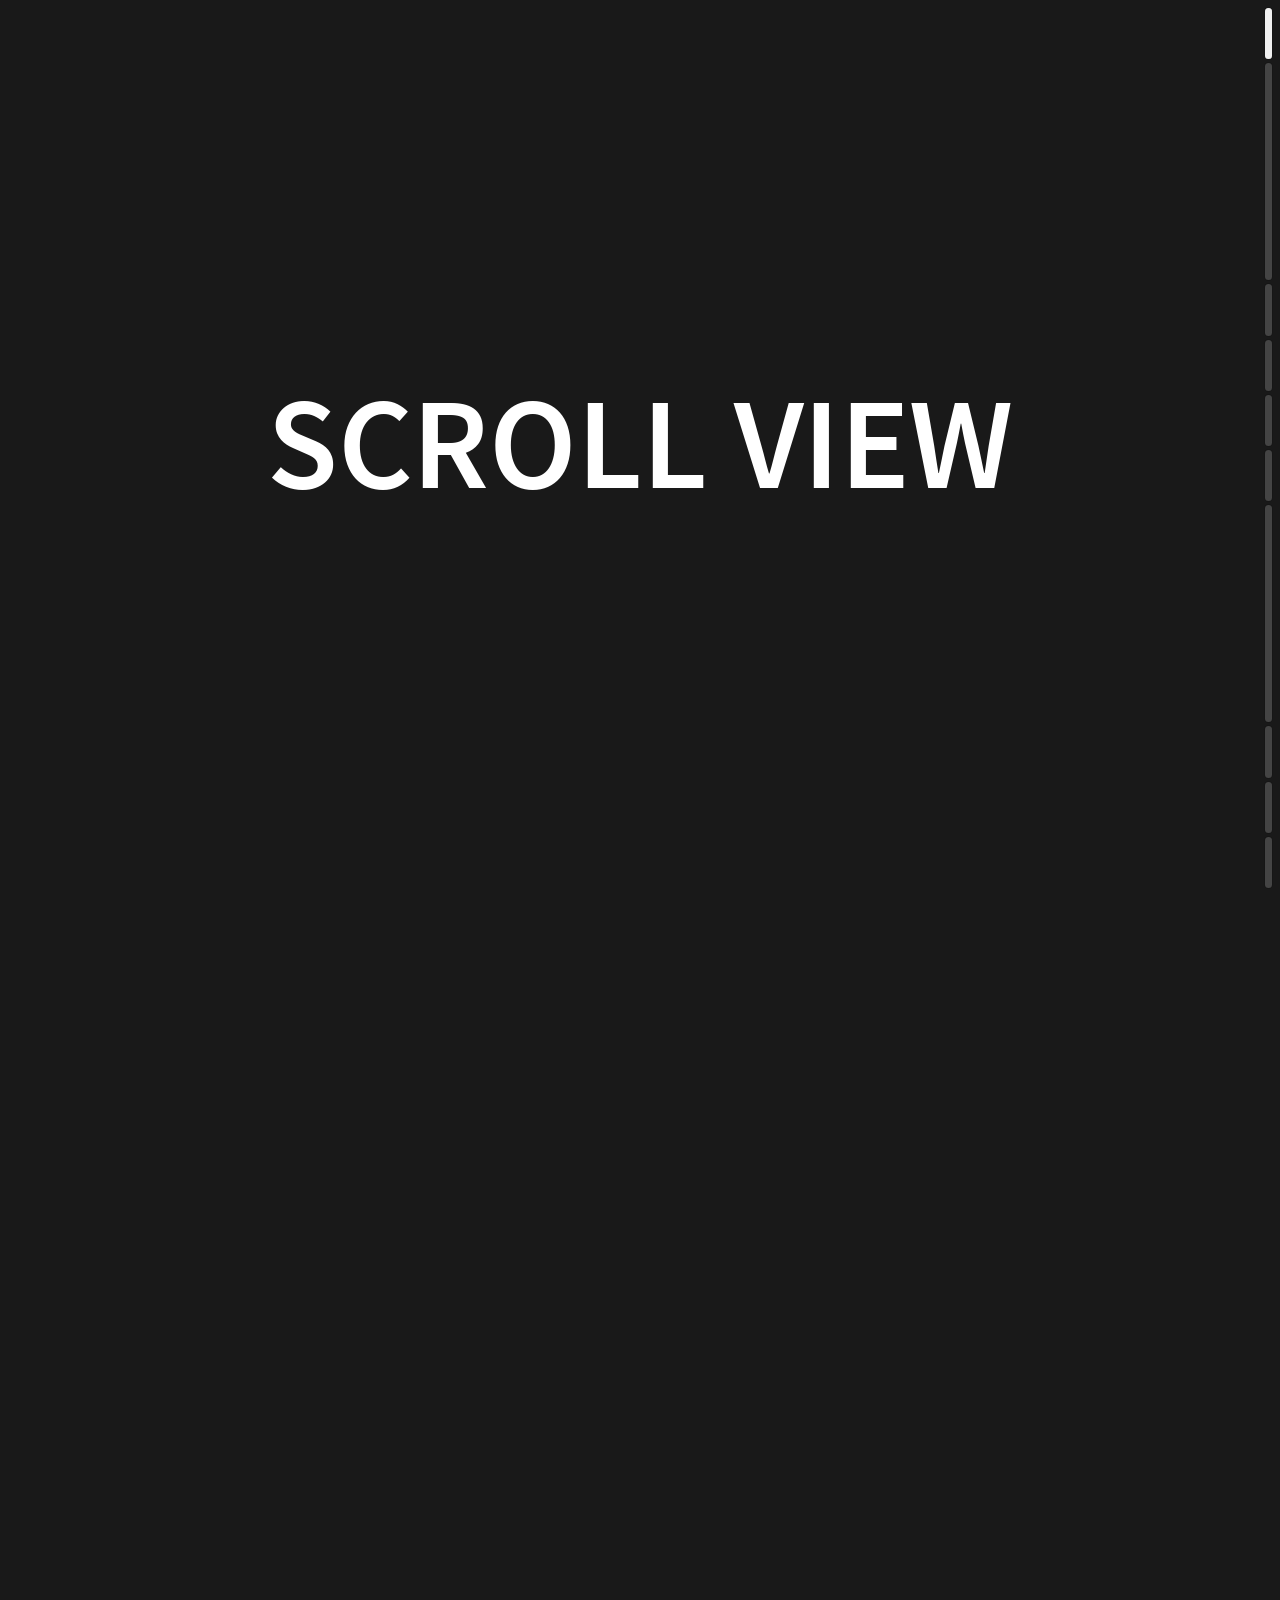
<file: presentation/vendor/reveal/examples/scroll.html>
<!doctype html>
<html lang="en">

	<head>
		<meta charset="utf-8">

		<title>reveal.js - Scroll View</title>

		<meta name="viewport" content="width=device-width, initial-scale=1.0, maximum-scale=1.0, user-scalable=no">

		<link rel="stylesheet" href="../dist/reset.css">
		<link rel="stylesheet" href="../dist/reveal.css">
		<link rel="stylesheet" href="../dist/theme/black.css" id="theme">
    <link rel="stylesheet" href="../plugin/highlight/monokai.css">
	</head>

	<body>

		<div class="reveal">

			<div class="slides">

				<section><h1>Scroll View</h1></section>
				<section data-background="indigo">
					<h2>Scroll triggered fragments</h2>
					<ul>
						<li class="fragment fade-left">Step one</li>
						<li class="fragment fade-left">Step two</li>
						<li class="fragment fade-left">Step three</li>
					</ul>
				</section>
				<section data-background-color="#fff"><h2>Scrollbar inverts<br>based on slide bg</h2></section>
				<section data-auto-animate data-auto-animate-easing="cubic-bezier(0.770, 0.000, 0.175, 1.000)">
					<h2>Auto-Animate</h2>
					<p>Scroll triggered auto-animations 😍</p>
					<div class="r-hstack justify-center">
						<div data-id="box1" style="background: #999; width: 50px; height: 50px; margin: 10px; border-radius: 5px;"></div>
						<div data-id="box2" style="background: #999; width: 50px; height: 50px; margin: 10px; border-radius: 5px;"></div>
						<div data-id="box3" style="background: #999; width: 50px; height: 50px; margin: 10px; border-radius: 5px;"></div>
					</div>
				</section>
				<section data-auto-animate data-auto-animate-easing="cubic-bezier(0.770, 0.000, 0.175, 1.000)">
					<div class="r-hstack justify-center">
						<div data-id="box1" data-auto-animate-delay="0" style="background: cyan; width: 150px; height: 100px; margin: 10px;"></div>
						<div data-id="box2" data-auto-animate-delay="0.1" style="background: magenta; width: 150px; height: 100px; margin: 10px;"></div>
						<div data-id="box3" data-auto-animate-delay="0.2" style="background: yellow; width: 150px; height: 100px; margin: 10px;"></div>
					</div>
					<h2 style="margin-top: 20px;">Auto-Animate</h2>
				</section>
				<section data-auto-animate data-auto-animate-easing="cubic-bezier(0.770, 0.000, 0.175, 1.000)">
					<div class="r-stack">
						<div data-id="box1" style="background: cyan; width: 300px; height: 300px; border-radius: 200px;"></div>
						<div data-id="box2" style="background: magenta; width: 200px; height: 200px; border-radius: 200px;"></div>
						<div data-id="box3" style="background: yellow; width: 100px; height: 100px; border-radius: 200px;"></div>
					</div>
					<h2 style="margin-top: 20px;">Auto-Animate</h2>
				</section>
				<section data-background-gradient="linear-gradient(to bottom, #283b95, #17b2c3)" id="gradient-bg">
					<h2 data-id="code-title">Code highlights,<br />meet scroll triggers</h2>
					<pre data-id="code-animation"><code class="hljs javascript" data-trim data-line-numbers="|4,8-11|17|22-24"><script type="text/template">
						import React, { useState } from 'react';

						function Example() {
						  const [count, setCount] = useState(0);

						  return (
						    <div>
						      <p>You clicked {count} times</p>
						      <button onClick={() => setCount(count + 1)}>
						        Click me
						      </button>
						    </div>
						  );
						}

						function SecondExample() {
						  const [count, setCount] = useState(0);

						  return (
						    <div>
						      <p>You clicked {count} times</p>
						      <button onClick={() => setCount(count + 1)}>
						        Click me
						      </button>
						    </div>
						  );
						}
					</script></code></pre>
				</section>
				<section class="stack">
          <section data-background="https://static.slid.es/reveal/image-placeholder.png" id="image-bg">
            <h2>Image Backgrounds</h2>
          </section>
          <section data-background-video-muted data-background-video="https://s3.amazonaws.com/static.slid.es/site/homepage/v1/homepage-video-editor.mp4,https://s3.amazonaws.com/static.slid.es/site/homepage/v1/homepage-video-editor.webm">
            <h2>Video background</h2>
          </section>
        </section>
				<section><h2>The end</h2></section>

			</div>

		</div>

		<script src="../dist/reveal.js"></script>
		<script src="../plugin/notes/notes.js"></script>
		<script src="../plugin/markdown/markdown.js"></script>
		<script src="../plugin/highlight/highlight.js"></script>
		<script>
			Reveal.initialize({
				view: 'scroll',
				hash: true,

				plugins: [ RevealMarkdown, RevealHighlight, RevealNotes ]
			});
		</script>

	</body>
</html>
</file>
<file: presentation/vendor/reveal/dist/theme/black.css>
/**
 * Black theme for reveal.js. This is the opposite of the 'white' theme.
 *
 * By Hakim El Hattab, http://hakim.se
 */
@import url(./fonts/source-sans-pro/source-sans-pro.css);
section.has-light-background, section.has-light-background h1, section.has-light-background h2, section.has-light-background h3, section.has-light-background h4, section.has-light-background h5, section.has-light-background h6 {
  color: #222;
}

/*********************************************
 * GLOBAL STYLES
 *********************************************/
:root {
  --r-background-color: #191919;
  --r-main-font: Source Sans Pro, Helvetica, sans-serif;
  --r-main-font-size: 42px;
  --r-main-color: #fff;
  --r-block-margin: 20px;
  --r-heading-margin: 0 0 20px 0;
  --r-heading-font: Source Sans Pro, Helvetica, sans-serif;
  --r-heading-color: #fff;
  --r-heading-line-height: 1.2;
  --r-heading-letter-spacing: normal;
  --r-heading-text-transform: uppercase;
  --r-heading-text-shadow: none;
  --r-heading-font-weight: 600;
  --r-heading1-text-shadow: none;
  --r-heading1-size: 2.5em;
  --r-heading2-size: 1.6em;
  --r-heading3-size: 1.3em;
  --r-heading4-size: 1em;
  --r-code-font: monospace;
  --r-link-color: #42affa;
  --r-link-color-dark: #068de9;
  --r-link-color-hover: #8dcffc;
  --r-selection-background-color: rgba(66, 175, 250, 0.75);
  --r-selection-color: #fff;
  --r-overlay-element-bg-color: 240, 240, 240;
  --r-overlay-element-fg-color: 0, 0, 0;
}

.reveal-viewport {
  background: #191919;
  background-color: var(--r-background-color);
}

.reveal {
  font-family: var(--r-main-font);
  font-size: var(--r-main-font-size);
  font-weight: normal;
  color: var(--r-main-color);
}

.reveal ::selection {
  color: var(--r-selection-color);
  background: var(--r-selection-background-color);
  text-shadow: none;
}

.reveal ::-moz-selection {
  color: var(--r-selection-color);
  background: var(--r-selection-background-color);
  text-shadow: none;
}

.reveal .slides section,
.reveal .slides section > section {
  line-height: 1.3;
  font-weight: inherit;
}

/*********************************************
 * HEADERS
 *********************************************/
.reveal h1,
.reveal h2,
.reveal h3,
.reveal h4,
.reveal h5,
.reveal h6 {
  margin: var(--r-heading-margin);
  color: var(--r-heading-color);
  font-family: var(--r-heading-font);
  font-weight: var(--r-heading-font-weight);
  line-height: var(--r-heading-line-height);
  letter-spacing: var(--r-heading-letter-spacing);
  text-transform: var(--r-heading-text-transform);
  text-shadow: var(--r-heading-text-shadow);
  word-wrap: break-word;
}

.reveal h1 {
  font-size: var(--r-heading1-size);
}

.reveal h2 {
  font-size: var(--r-heading2-size);
}

.reveal h3 {
  font-size: var(--r-heading3-size);
}

.reveal h4 {
  font-size: var(--r-heading4-size);
}

.reveal h1 {
  text-shadow: var(--r-heading1-text-shadow);
}

/*********************************************
 * OTHER
 *********************************************/
.reveal p {
  margin: var(--r-block-margin) 0;
  line-height: 1.3;
}

/* Remove trailing margins after titles */
.reveal h1:last-child,
.reveal h2:last-child,
.reveal h3:last-child,
.reveal h4:last-child,
.reveal h5:last-child,
.reveal h6:last-child {
  margin-bottom: 0;
}

/* Ensure certain elements are never larger than the slide itself */
.reveal img,
.reveal video,
.reveal iframe {
  max-width: 95%;
  max-height: 95%;
}

.reveal strong,
.reveal b {
  font-weight: bold;
}

.reveal em {
  font-style: italic;
}

.reveal ol,
.reveal dl,
.reveal ul {
  display: inline-block;
  text-align: left;
  margin: 0 0 0 1em;
}

.reveal ol {
  list-style-type: decimal;
}

.reveal ul {
  list-style-type: disc;
}

.reveal ul ul {
  list-style-type: square;
}

.reveal ul ul ul {
  list-style-type: circle;
}

.reveal ul ul,
.reveal ul ol,
.reveal ol ol,
.reveal ol ul {
  display: block;
  margin-left: 40px;
}

.reveal dt {
  font-weight: bold;
}

.reveal dd {
  margin-left: 40px;
}

.reveal blockquote {
  display: block;
  position: relative;
  width: 70%;
  margin: var(--r-block-margin) auto;
  padding: 5px;
  font-style: italic;
  background: rgba(255, 255, 255, 0.05);
  box-shadow: 0px 0px 2px rgba(0, 0, 0, 0.2);
}

.reveal blockquote p:first-child,
.reveal blockquote p:last-child {
  display: inline-block;
}

.reveal q {
  font-style: italic;
}

.reveal pre {
  display: block;
  position: relative;
  width: 90%;
  margin: var(--r-block-margin) auto;
  text-align: left;
  font-size: 0.55em;
  font-family: var(--r-code-font);
  line-height: 1.2em;
  word-wrap: break-word;
  box-shadow: 0px 5px 15px rgba(0, 0, 0, 0.15);
}

.reveal code {
  font-family: var(--r-code-font);
  text-transform: none;
  tab-size: 2;
}

.reveal pre code {
  display: block;
  padding: 5px;
  overflow: auto;
  max-height: 400px;
  word-wrap: normal;
}

.reveal .code-wrapper {
  white-space: normal;
}

.reveal .code-wrapper code {
  white-space: pre;
}

.reveal table {
  margin: auto;
  border-collapse: collapse;
  border-spacing: 0;
}

.reveal table th {
  font-weight: bold;
}

.reveal table th,
.reveal table td {
  text-align: left;
  padding: 0.2em 0.5em 0.2em 0.5em;
  border-bottom: 1px solid;
}

.reveal table th[align=center],
.reveal table td[align=center] {
  text-align: center;
}

.reveal table th[align=right],
.reveal table td[align=right] {
  text-align: right;
}

.reveal table tbody tr:last-child th,
.reveal table tbody tr:last-child td {
  border-bottom: none;
}

.reveal sup {
  vertical-align: super;
  font-size: smaller;
}

.reveal sub {
  vertical-align: sub;
  font-size: smaller;
}

.reveal small {
  display: inline-block;
  font-size: 0.6em;
  line-height: 1.2em;
  vertical-align: top;
}

.reveal small * {
  vertical-align: top;
}

.reveal img {
  margin: var(--r-block-margin) 0;
}

/*********************************************
 * LINKS
 *********************************************/
.reveal a {
  color: var(--r-link-color);
  text-decoration: none;
  transition: color 0.15s ease;
}

.reveal a:hover {
  color: var(--r-link-color-hover);
  text-shadow: none;
  border: none;
}

.reveal .roll span:after {
  color: #fff;
  background: var(--r-link-color-dark);
}

/*********************************************
 * Frame helper
 *********************************************/
.reveal .r-frame {
  border: 4px solid var(--r-main-color);
  box-shadow: 0 0 10px rgba(0, 0, 0, 0.15);
}

.reveal a .r-frame {
  transition: all 0.15s linear;
}

.reveal a:hover .r-frame {
  border-color: var(--r-link-color);
  box-shadow: 0 0 20px rgba(0, 0, 0, 0.55);
}

/*********************************************
 * NAVIGATION CONTROLS
 *********************************************/
.reveal .controls {
  color: var(--r-link-color);
}

/*********************************************
 * PROGRESS BAR
 *********************************************/
.reveal .progress {
  background: rgba(0, 0, 0, 0.2);
  color: var(--r-link-color);
}

/*********************************************
 * PRINT BACKGROUND
 *********************************************/
@media print {
  .backgrounds {
    background-color: var(--r-background-color);
  }
}
</file>
<file: presentation/vendor/reveal/plugin/highlight/monokai.css>
/*
Monokai style - ported by Luigi Maselli - http://grigio.org
*/

.hljs {
  display: block;
  overflow-x: auto;
  padding: 0.5em;
  background: #272822;
  color: #ddd;
}

.hljs-tag,
.hljs-keyword,
.hljs-selector-tag,
.hljs-literal,
.hljs-strong,
.hljs-name {
  color: #f92672;
}

.hljs-code {
  color: #66d9ef;
}

.hljs-class .hljs-title {
  color: white;
}

.hljs-attribute,
.hljs-symbol,
.hljs-regexp,
.hljs-link {
  color: #bf79db;
}

.hljs-string,
.hljs-bullet,
.hljs-subst,
.hljs-title,
.hljs-section,
.hljs-emphasis,
.hljs-type,
.hljs-built_in,
.hljs-builtin-name,
.hljs-selector-attr,
.hljs-selector-pseudo,
.hljs-addition,
.hljs-variable,
.hljs-template-tag,
.hljs-template-variable {
  color: #a6e22e;
}

.hljs-comment,
.hljs-quote,
.hljs-deletion,
.hljs-meta {
  color: #75715e;
}

.hljs-keyword,
.hljs-selector-tag,
.hljs-literal,
.hljs-doctag,
.hljs-title,
.hljs-section,
.hljs-type,
.hljs-selector-id {
  font-weight: bold;
}
</file>
<file: presentation/vendor/reveal/dist/theme/serif.css>
/**
 * A simple theme for reveal.js presentations, similar
 * to the default theme. The accent color is brown.
 *
 * This theme is Copyright (C) 2012-2013 Owen Versteeg, http://owenversteeg.com - it is MIT licensed.
 */
.reveal a {
  line-height: 1.3em;
}

section.has-dark-background, section.has-dark-background h1, section.has-dark-background h2, section.has-dark-background h3, section.has-dark-background h4, section.has-dark-background h5, section.has-dark-background h6 {
  color: #fff;
}

/*********************************************
 * GLOBAL STYLES
 *********************************************/
:root {
  --r-background-color: #F0F1EB;
  --r-main-font: Palatino Linotype, Book Antiqua, Palatino, FreeSerif, serif;
  --r-main-font-size: 40px;
  --r-main-color: #000;
  --r-block-margin: 20px;
  --r-heading-margin: 0 0 20px 0;
  --r-heading-font: Palatino Linotype, Book Antiqua, Palatino, FreeSerif, serif;
  --r-heading-color: #383D3D;
  --r-heading-line-height: 1.2;
  --r-heading-letter-spacing: normal;
  --r-heading-text-transform: none;
  --r-heading-text-shadow: none;
  --r-heading-font-weight: normal;
  --r-heading1-text-shadow: none;
  --r-heading1-size: 3.77em;
  --r-heading2-size: 2.11em;
  --r-heading3-size: 1.55em;
  --r-heading4-size: 1em;
  --r-code-font: monospace;
  --r-link-color: #51483D;
  --r-link-color-dark: #25211c;
  --r-link-color-hover: #8b7c69;
  --r-selection-background-color: #26351C;
  --r-selection-color: #fff;
  --r-overlay-element-bg-color: 0, 0, 0;
  --r-overlay-element-fg-color: 240, 240, 240;
}

.reveal-viewport {
  background: #F0F1EB;
  background-color: var(--r-background-color);
}

.reveal {
  font-family: var(--r-main-font);
  font-size: var(--r-main-font-size);
  font-weight: normal;
  color: var(--r-main-color);
}

.reveal ::selection {
  color: var(--r-selection-color);
  background: var(--r-selection-background-color);
  text-shadow: none;
}

.reveal ::-moz-selection {
  color: var(--r-selection-color);
  background: var(--r-selection-background-color);
  text-shadow: none;
}

.reveal .slides section,
.reveal .slides section > section {
  line-height: 1.3;
  font-weight: inherit;
}

/*********************************************
 * HEADERS
 *********************************************/
.reveal h1,
.reveal h2,
.reveal h3,
.reveal h4,
.reveal h5,
.reveal h6 {
  margin: var(--r-heading-margin);
  color: var(--r-heading-color);
  font-family: var(--r-heading-font);
  font-weight: var(--r-heading-font-weight);
  line-height: var(--r-heading-line-height);
  letter-spacing: var(--r-heading-letter-spacing);
  text-transform: var(--r-heading-text-transform);
  text-shadow: var(--r-heading-text-shadow);
  word-wrap: break-word;
}

.reveal h1 {
  font-size: var(--r-heading1-size);
}

.reveal h2 {
  font-size: var(--r-heading2-size);
}

.reveal h3 {
  font-size: var(--r-heading3-size);
}

.reveal h4 {
  font-size: var(--r-heading4-size);
}

.reveal h1 {
  text-shadow: var(--r-heading1-text-shadow);
}

/*********************************************
 * OTHER
 *********************************************/
.reveal p {
  margin: var(--r-block-margin) 0;
  line-height: 1.3;
}

/* Remove trailing margins after titles */
.reveal h1:last-child,
.reveal h2:last-child,
.reveal h3:last-child,
.reveal h4:last-child,
.reveal h5:last-child,
.reveal h6:last-child {
  margin-bottom: 0;
}

/* Ensure certain elements are never larger than the slide itself */
.reveal img,
.reveal video,
.reveal iframe {
  max-width: 95%;
  max-height: 95%;
}

.reveal strong,
.reveal b {
  font-weight: bold;
}

.reveal em {
  font-style: italic;
}

.reveal ol,
.reveal dl,
.reveal ul {
  display: inline-block;
  text-align: left;
  margin: 0 0 0 1em;
}

.reveal ol {
  list-style-type: decimal;
}

.reveal ul {
  list-style-type: disc;
}

.reveal ul ul {
  list-style-type: square;
}

.reveal ul ul ul {
  list-style-type: circle;
}

.reveal ul ul,
.reveal ul ol,
.reveal ol ol,
.reveal ol ul {
  display: block;
  margin-left: 40px;
}

.reveal dt {
  font-weight: bold;
}

.reveal dd {
  margin-left: 40px;
}

.reveal blockquote {
  display: block;
  position: relative;
  width: 70%;
  margin: var(--r-block-margin) auto;
  padding: 5px;
  font-style: italic;
  background: rgba(255, 255, 255, 0.05);
  box-shadow: 0px 0px 2px rgba(0, 0, 0, 0.2);
}

.reveal blockquote p:first-child,
.reveal blockquote p:last-child {
  display: inline-block;
}

.reveal q {
  font-style: italic;
}

.reveal pre {
  display: block;
  position: relative;
  width: 90%;
  margin: var(--r-block-margin) auto;
  text-align: left;
  font-size: 0.55em;
  font-family: var(--r-code-font);
  line-height: 1.2em;
  word-wrap: break-word;
  box-shadow: 0px 5px 15px rgba(0, 0, 0, 0.15);
}

.reveal code {
  font-family: var(--r-code-font);
  text-transform: none;
  tab-size: 2;
}

.reveal pre code {
  display: block;
  padding: 5px;
  overflow: auto;
  max-height: 400px;
  word-wrap: normal;
}

.reveal .code-wrapper {
  white-space: normal;
}

.reveal .code-wrapper code {
  white-space: pre;
}

.reveal table {
  margin: auto;
  border-collapse: collapse;
  border-spacing: 0;
}

.reveal table th {
  font-weight: bold;
}

.reveal table th,
.reveal table td {
  text-align: left;
  padding: 0.2em 0.5em 0.2em 0.5em;
  border-bottom: 1px solid;
}

.reveal table th[align=center],
.reveal table td[align=center] {
  text-align: center;
}

.reveal table th[align=right],
.reveal table td[align=right] {
  text-align: right;
}

.reveal table tbody tr:last-child th,
.reveal table tbody tr:last-child td {
  border-bottom: none;
}

.reveal sup {
  vertical-align: super;
  font-size: smaller;
}

.reveal sub {
  vertical-align: sub;
  font-size: smaller;
}

.reveal small {
  display: inline-block;
  font-size: 0.6em;
  line-height: 1.2em;
  vertical-align: top;
}

.reveal small * {
  vertical-align: top;
}

.reveal img {
  margin: var(--r-block-margin) 0;
}

/*********************************************
 * LINKS
 *********************************************/
.reveal a {
  color: var(--r-link-color);
  text-decoration: none;
  transition: color 0.15s ease;
}

.reveal a:hover {
  color: var(--r-link-color-hover);
  text-shadow: none;
  border: none;
}

.reveal .roll span:after {
  color: #fff;
  background: var(--r-link-color-dark);
}

/*********************************************
 * Frame helper
 *********************************************/
.reveal .r-frame {
  border: 4px solid var(--r-main-color);
  box-shadow: 0 0 10px rgba(0, 0, 0, 0.15);
}

.reveal a .r-frame {
  transition: all 0.15s linear;
}

.reveal a:hover .r-frame {
  border-color: var(--r-link-color);
  box-shadow: 0 0 20px rgba(0, 0, 0, 0.55);
}

/*********************************************
 * NAVIGATION CONTROLS
 *********************************************/
.reveal .controls {
  color: var(--r-link-color);
}

/*********************************************
 * PROGRESS BAR
 *********************************************/
.reveal .progress {
  background: rgba(0, 0, 0, 0.2);
  color: var(--r-link-color);
}

/*********************************************
 * PRINT BACKGROUND
 *********************************************/
@media print {
  .backgrounds {
    background-color: var(--r-background-color);
  }
}
</file>
<file: presentation/vendor/reveal/dist/theme/white.css>
/**
 * White theme for reveal.js. This is the opposite of the 'black' theme.
 *
 * By Hakim El Hattab, http://hakim.se
 */
@import url(./fonts/source-sans-pro/source-sans-pro.css);
section.has-dark-background, section.has-dark-background h1, section.has-dark-background h2, section.has-dark-background h3, section.has-dark-background h4, section.has-dark-background h5, section.has-dark-background h6 {
  color: #fff;
}

/*********************************************
 * GLOBAL STYLES
 *********************************************/
:root {
  --r-background-color: #fff;
  --r-main-font: Source Sans Pro, Helvetica, sans-serif;
  --r-main-font-size: 42px;
  --r-main-color: #222;
  --r-block-margin: 20px;
  --r-heading-margin: 0 0 20px 0;
  --r-heading-font: Source Sans Pro, Helvetica, sans-serif;
  --r-heading-color: #222;
  --r-heading-line-height: 1.2;
  --r-heading-letter-spacing: normal;
  --r-heading-text-transform: uppercase;
  --r-heading-text-shadow: none;
  --r-heading-font-weight: 600;
  --r-heading1-text-shadow: none;
  --r-heading1-size: 2.5em;
  --r-heading2-size: 1.6em;
  --r-heading3-size: 1.3em;
  --r-heading4-size: 1em;
  --r-code-font: monospace;
  --r-link-color: #2a76dd;
  --r-link-color-dark: #1a53a1;
  --r-link-color-hover: #6ca0e8;
  --r-selection-background-color: #98bdef;
  --r-selection-color: #fff;
  --r-overlay-element-bg-color: 0, 0, 0;
  --r-overlay-element-fg-color: 240, 240, 240;
}

.reveal-viewport {
  background: #fff;
  background-color: var(--r-background-color);
}

.reveal {
  font-family: var(--r-main-font);
  font-size: var(--r-main-font-size);
  font-weight: normal;
  color: var(--r-main-color);
}

.reveal ::selection {
  color: var(--r-selection-color);
  background: var(--r-selection-background-color);
  text-shadow: none;
}

.reveal ::-moz-selection {
  color: var(--r-selection-color);
  background: var(--r-selection-background-color);
  text-shadow: none;
}

.reveal .slides section,
.reveal .slides section > section {
  line-height: 1.3;
  font-weight: inherit;
}

/*********************************************
 * HEADERS
 *********************************************/
.reveal h1,
.reveal h2,
.reveal h3,
.reveal h4,
.reveal h5,
.reveal h6 {
  margin: var(--r-heading-margin);
  color: var(--r-heading-color);
  font-family: var(--r-heading-font);
  font-weight: var(--r-heading-font-weight);
  line-height: var(--r-heading-line-height);
  letter-spacing: var(--r-heading-letter-spacing);
  text-transform: var(--r-heading-text-transform);
  text-shadow: var(--r-heading-text-shadow);
  word-wrap: break-word;
}

.reveal h1 {
  font-size: var(--r-heading1-size);
}

.reveal h2 {
  font-size: var(--r-heading2-size);
}

.reveal h3 {
  font-size: var(--r-heading3-size);
}

.reveal h4 {
  font-size: var(--r-heading4-size);
}

.reveal h1 {
  text-shadow: var(--r-heading1-text-shadow);
}

/*********************************************
 * OTHER
 *********************************************/
.reveal p {
  margin: var(--r-block-margin) 0;
  line-height: 1.3;
}

/* Remove trailing margins after titles */
.reveal h1:last-child,
.reveal h2:last-child,
.reveal h3:last-child,
.reveal h4:last-child,
.reveal h5:last-child,
.reveal h6:last-child {
  margin-bottom: 0;
}

/* Ensure certain elements are never larger than the slide itself */
.reveal img,
.reveal video,
.reveal iframe {
  max-width: 95%;
  max-height: 95%;
}

.reveal strong,
.reveal b {
  font-weight: bold;
}

.reveal em {
  font-style: italic;
}

.reveal ol,
.reveal dl,
.reveal ul {
  display: inline-block;
  text-align: left;
  margin: 0 0 0 1em;
}

.reveal ol {
  list-style-type: decimal;
}

.reveal ul {
  list-style-type: disc;
}

.reveal ul ul {
  list-style-type: square;
}

.reveal ul ul ul {
  list-style-type: circle;
}

.reveal ul ul,
.reveal ul ol,
.reveal ol ol,
.reveal ol ul {
  display: block;
  margin-left: 40px;
}

.reveal dt {
  font-weight: bold;
}

.reveal dd {
  margin-left: 40px;
}

.reveal blockquote {
  display: block;
  position: relative;
  width: 70%;
  margin: var(--r-block-margin) auto;
  padding: 5px;
  font-style: italic;
  background: rgba(255, 255, 255, 0.05);
  box-shadow: 0px 0px 2px rgba(0, 0, 0, 0.2);
}

.reveal blockquote p:first-child,
.reveal blockquote p:last-child {
  display: inline-block;
}

.reveal q {
  font-style: italic;
}

.reveal pre {
  display: block;
  position: relative;
  width: 90%;
  margin: var(--r-block-margin) auto;
  text-align: left;
  font-size: 0.55em;
  font-family: var(--r-code-font);
  line-height: 1.2em;
  word-wrap: break-word;
  box-shadow: 0px 5px 15px rgba(0, 0, 0, 0.15);
}

.reveal code {
  font-family: var(--r-code-font);
  text-transform: none;
  tab-size: 2;
}

.reveal pre code {
  display: block;
  padding: 5px;
  overflow: auto;
  max-height: 400px;
  word-wrap: normal;
}

.reveal .code-wrapper {
  white-space: normal;
}

.reveal .code-wrapper code {
  white-space: pre;
}

.reveal table {
  margin: auto;
  border-collapse: collapse;
  border-spacing: 0;
}

.reveal table th {
  font-weight: bold;
}

.reveal table th,
.reveal table td {
  text-align: left;
  padding: 0.2em 0.5em 0.2em 0.5em;
  border-bottom: 1px solid;
}

.reveal table th[align=center],
.reveal table td[align=center] {
  text-align: center;
}

.reveal table th[align=right],
.reveal table td[align=right] {
  text-align: right;
}

.reveal table tbody tr:last-child th,
.reveal table tbody tr:last-child td {
  border-bottom: none;
}

.reveal sup {
  vertical-align: super;
  font-size: smaller;
}

.reveal sub {
  vertical-align: sub;
  font-size: smaller;
}

.reveal small {
  display: inline-block;
  font-size: 0.6em;
  line-height: 1.2em;
  vertical-align: top;
}

.reveal small * {
  vertical-align: top;
}

.reveal img {
  margin: var(--r-block-margin) 0;
}

/*********************************************
 * LINKS
 *********************************************/
.reveal a {
  color: var(--r-link-color);
  text-decoration: none;
  transition: color 0.15s ease;
}

.reveal a:hover {
  color: var(--r-link-color-hover);
  text-shadow: none;
  border: none;
}

.reveal .roll span:after {
  color: #fff;
  background: var(--r-link-color-dark);
}

/*********************************************
 * Frame helper
 *********************************************/
.reveal .r-frame {
  border: 4px solid var(--r-main-color);
  box-shadow: 0 0 10px rgba(0, 0, 0, 0.15);
}

.reveal a .r-frame {
  transition: all 0.15s linear;
}

.reveal a:hover .r-frame {
  border-color: var(--r-link-color);
  box-shadow: 0 0 20px rgba(0, 0, 0, 0.55);
}

/*********************************************
 * NAVIGATION CONTROLS
 *********************************************/
.reveal .controls {
  color: var(--r-link-color);
}

/*********************************************
 * PROGRESS BAR
 *********************************************/
.reveal .progress {
  background: rgba(0, 0, 0, 0.2);
  color: var(--r-link-color);
}

/*********************************************
 * PRINT BACKGROUND
 *********************************************/
@media print {
  .backgrounds {
    background-color: var(--r-background-color);
  }
}
</file>
